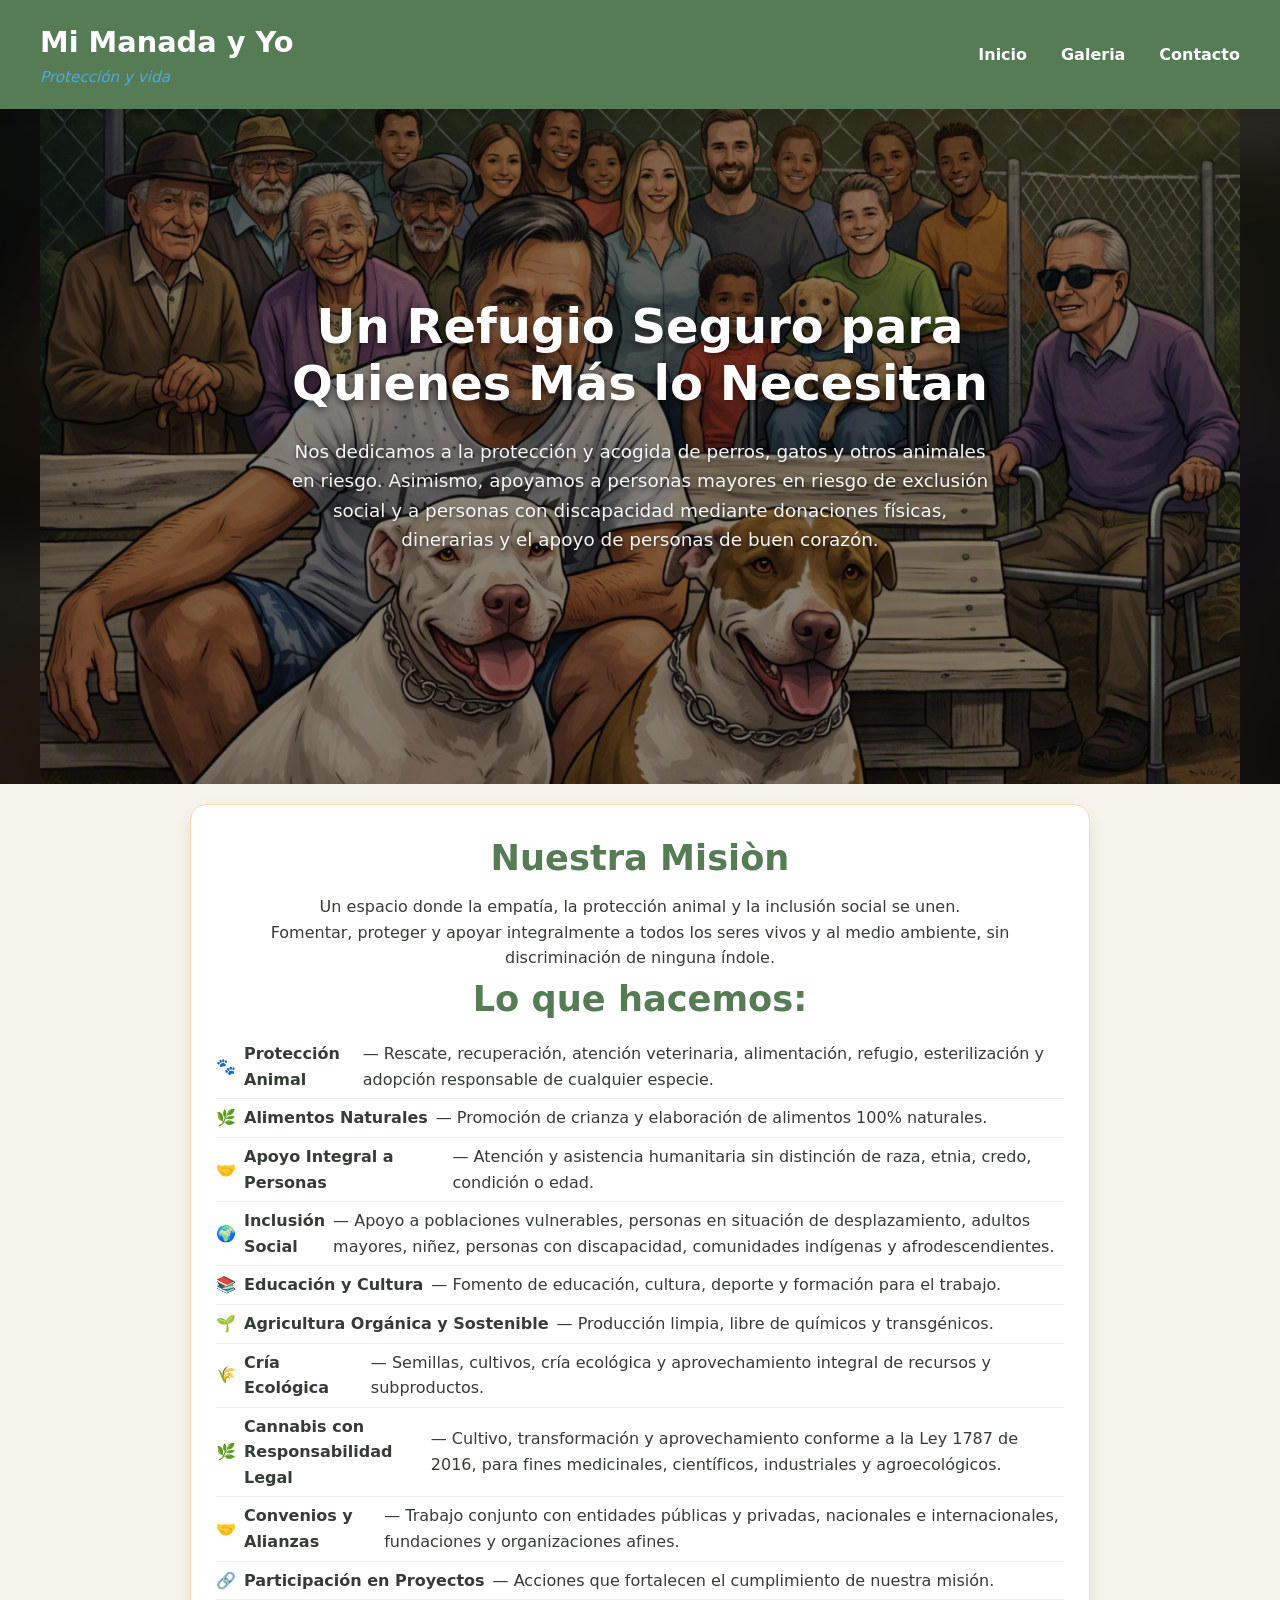
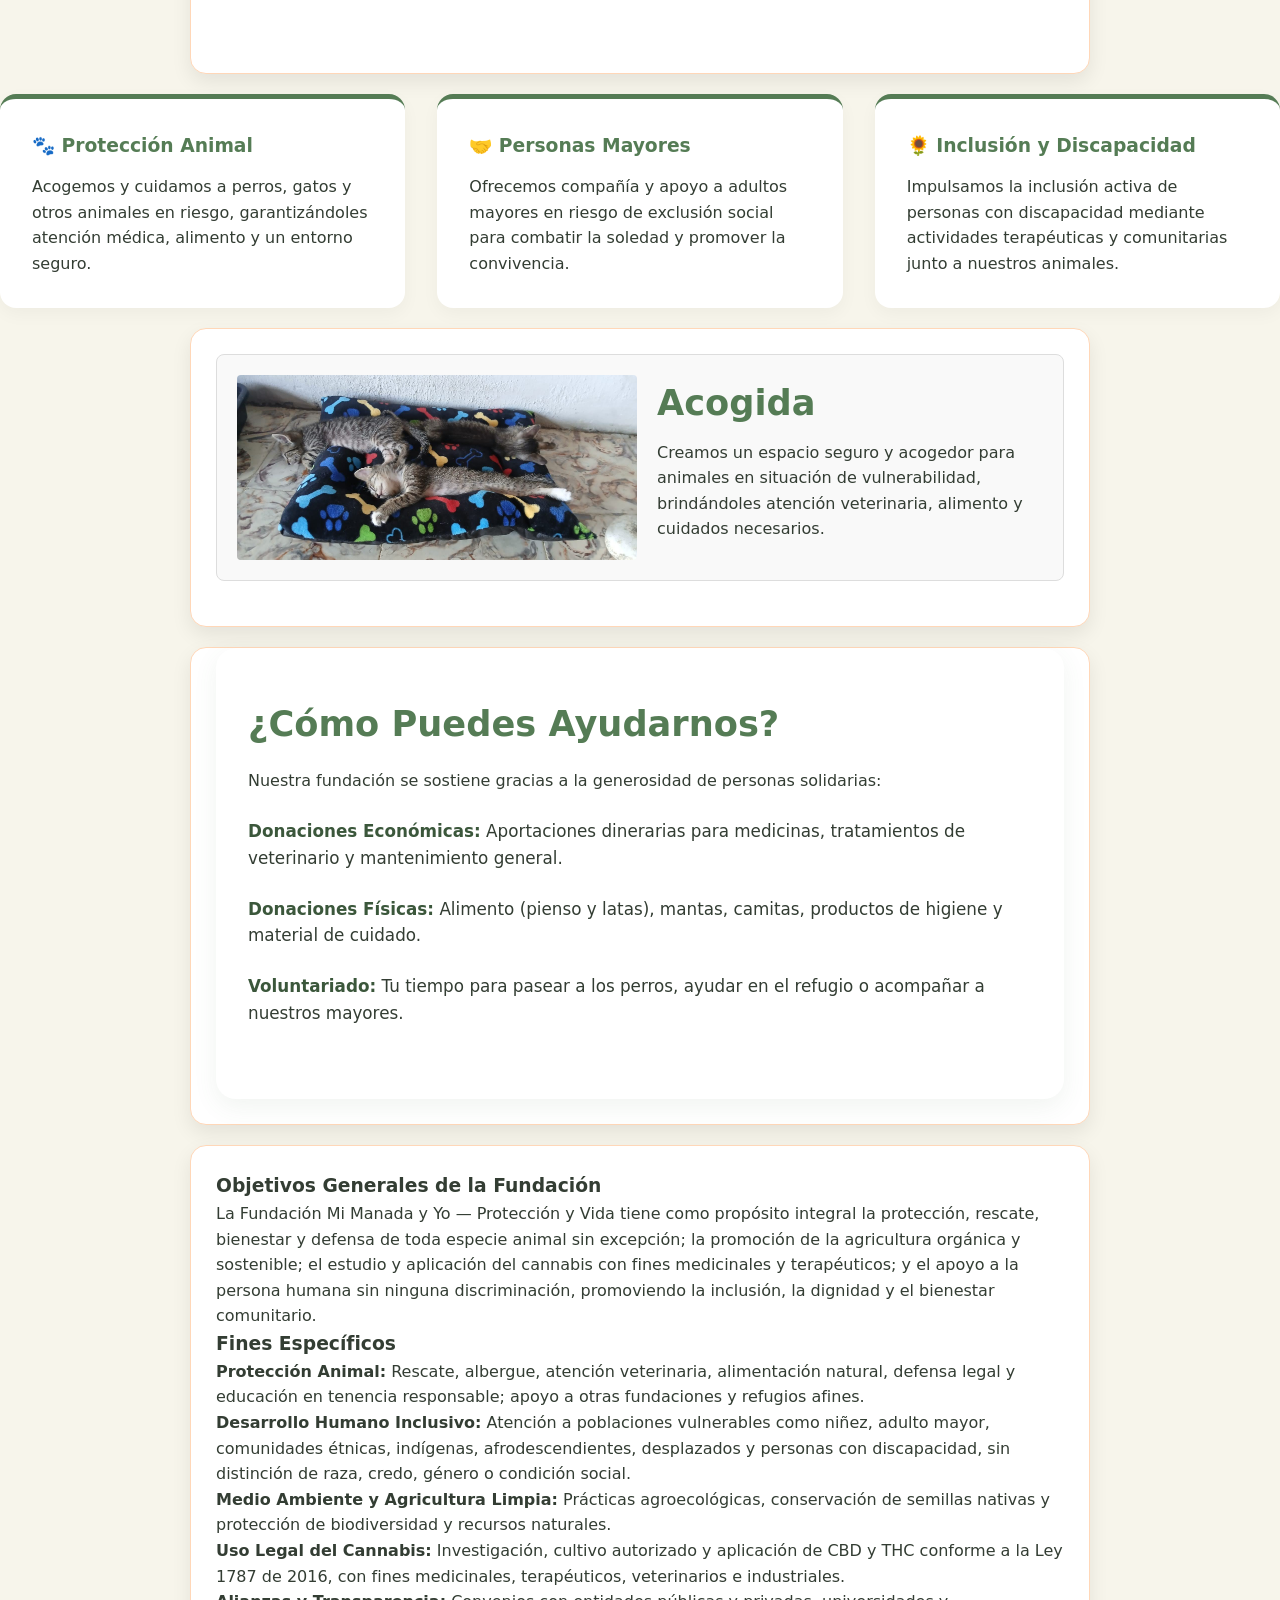
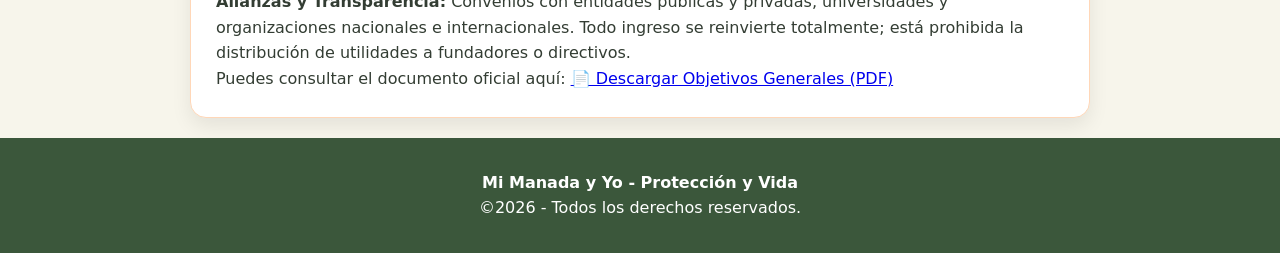
<file: index.html>
<!DOCTYPE html>
<html lang="es">
<head>
    <meta charset="UTF-8">
    <meta name="viewport" content="width=device-width, initial-scale=1.0">
    <title>Mi Manada y Yo — Protección y vida</title>
    <style>
        :root {
            --primary-color: #557c55;    /* Verde sabio */
            --primary-dark: #3b573b;
            --secondary-color: #f7f5eb;  /* Crema acogedor */
            --accent-color: #d87040;     /* Terracota cálido */
            --accent-hover: #c25e30;
            --card-bg: #ffffff;
            --text-color: #333d33;
            --text-light: #667066;
        }

        * {
            box-sizing: border-box;
            margin: 0;
            padding: 0;
        }

        body {
            font-family: 'Segoe UI', system-ui, -apple-system, sans-serif;
            color: var(--text-color);
            background-color: var(--secondary-color);
            line-height: 1.6;
            overflow-x: hidden;
        }

        /* NAVEGACIÓN SUPERIOR */
        header {
            background-color: var(--primary-color);
            color: white;
            padding: 1.2rem 2rem;
            position: sticky;
            top: 0;
            z-index: 100;
            box-shadow: 0 4px 12px rgba(0,0,0,0.1);
        }

        .header-container {
            max-width: 1200px;
            margin: 0 auto;
            display: flex;
            justify-content: space-between;
            align-items: center;
            flex-wrap: wrap;
            gap: 1rem;
        }

        .logo-container h1 {
            font-size: 1.8rem;
            font-weight: 700;
            margin: 0;
        }

        .logo-container p {
            font-size: 0.95rem;
            opacity: 0.9;
            font-style: italic;
            margin: 0;
            color: rgb(83, 174, 235);
        }

        nav a {
            color: white;
            text-decoration: none;
            margin-left: 1.8rem;
            font-weight: 600;
            transition: opacity 0.2s;
        }

        nav a:hover {
            opacity: 0.8;
        }

        /* PORTADA PRINCIPAL / HERO BANNER */
        .hero-banner {
            position: relative;
            width: 100%;
            min-height: 75vh;
            display: flex;
            justify-content: center;
            align-items: center;
            padding: 4rem 1.5rem;
            overflow: hidden;
            background-color: #1b261b;
        }

        /* FONDO DIFUMINADO PARA RELLENAR ESPACIOS SOBRANTES */
        .hero-bg-blur {
            position: absolute;
            top: 0;
            left: 0;
            width: 100%;
            height: 100%;
            background-image: url("imagen/portada.png");
            background-size: cover;
            background-position: center top;
            filter: blur(30px) brightness(0.4);
            transform: scale(1.1);
            z-index: 1;
        }

        /* FONDO PRINCIPAL SIN RECORTE (CONTAIN) */
        .hero-bg-full {
            position: absolute;
            top: 0;
            left: 0;
            width: 100%;
            height: 100%;
            background-image: url("imagen/fondo.png");
            background-size: contain; /* Garantiza que la imagen se vea 100% completa */
            background-position: center;
            background-repeat: no-repeat;
            z-index: 2;
        }

        /* CAPA OSCURA DE LECTURA */
        .hero-overlay {
            position: absolute;
            top: 0;
            left: 0;
            width: 100%;
            height: 100%;
            background-color: rgba(0, 0, 0, 0.45);
            z-index: 3;
        }

        .hero-container {
            position: relative;
            z-index: 4;
            max-width: 800px;
            width: 100%;
            display: flex;
            flex-direction: column;
            align-items: center;
            gap: 2.5rem;
            text-align: center;
        }

        .hero-text-content {
            color: white;
            padding: 1rem;
        }

        .subtitle-tag {
            display: inline-block;
            background-color: var(--accent-color);
            color: white;
            padding: 0.4rem 1.2rem;
            border-radius: 20px;
            font-size: 0.95rem;
            font-weight: 700;
            letter-spacing: 1px;
            margin-bottom: 1rem;
            text-transform: uppercase;
        }

        .hero-text-content h2 {
            color: white;
            font-size: clamp(2rem, 5vw, 3rem);
            font-weight: 800;
            line-height: 1.2;
            margin-bottom: 1.5rem;
            text-shadow: 0 3px 8px rgba(0,0,0,0.6);
        }

        .hero-text-content p {
            font-size: 1.15rem;
            color: rgba(255, 255, 255, 0.95);
            margin-bottom: 2.5rem;
            line-height: 1.6;
            max-width: 700px;
            margin-left: auto;
            margin-right: auto;
            text-shadow: 0 2px 4px rgba(0,0,0,0.6);
            
        }

       

        .btn-primary:hover {
            background-color: var(--accent-hover);
            transform: translateY(-3px);
            box-shadow: 0 6px 20px rgba(216, 112, 64, 0.5);
        }

        /* SECCIONES DE CONTENIDO */
        .container {
           
    background: #ffffff;
    padding: 25px;
    border-radius: 16px;
    margin: 20px auto;
    max-width: 900px;
    border: 1px solid #ffd7b8;
    box-shadow: 0 8px 20px rgba(0,0,0,0.08);
}

        

        .section-header {
            text-align: center;
            margin-bottom: 3rem;
        }

        .section-header h2 {
            color: var(--primary-color);
            font-size: 2.2rem;
            margin-bottom: 0.5rem;
        }

        .cards-grid {
            display: grid;
            grid-template-columns: repeat(auto-fit, minmax(280px, 1fr));
            gap: 2rem;
        }

        .card {
            background: var(--card-bg);
            border-radius: 16px;
            padding: 2rem;
            box-shadow: 0 6px 18px rgba(0,0,0,0.04);
            border-top: 5px solid var(--primary-color);
        }

        .card h3 {
            color: var(--primary-color);
            margin-bottom: 0.8rem;
        }

        .help-box {
            background-color: white;
            border-radius: 20px;
            padding: 3rem 2rem;
            box-shadow: 0 8px 24px rgba(74, 112, 74, 0.08);
        }

        .help-list {
            list-style: none;
            margin-top: 1.5rem;
        }

        .help-list li {
            margin-bottom: 1.5rem;
            font-size: 1.05rem;
        }

        .help-list strong {
            color: var(--primary-dark);
        }

        footer {
            background-color: var(--primary-dark);
            color: white;
            text-align: center;
            padding: 2rem 1rem;
        }
        
  /* Estilos para el contenedor principal */
  .contenedor-bloque {
    display: flex;
    flex-wrap: wrap; /* Permite que los elementos se envuelvan en pantallas pequeñas */
    gap: 20px; /* Espaciado entre la imagen y el texto */
    margin-bottom: 20px;
    background-color: #f9f9f9;
    border: 1px solid #ddd;
    border-radius: 8px;
    padding: 20px;
  }

  /* Estilos para la imagen */
  .bloque-imagen {    
    max-width: 100%; /* Asegura que la imagen no exceda el contenedor */
    height: auto; /* Mantiene la proporción de aspecto */
    display: block;
    border-radius: 4px;
  }

  /* Estilos para el texto */
  .bloque-texto {
    flex: 1 1 300px; /* Tamaño base y capacidad de encogimiento/crecimiento */
  }
.bloque-imagen {
    width: 400px;      /* o el tamaño que quieras */
    height: auto;
    display: block;
}
.contenedor-bloque img {
    flex-shrink: 0;
}
.areas-list  {
    list-style: none;        /* Quita las viñetas */
    padding-left: 0;         /* Evita sangrías innecesarias */
    margin: 0;               /* Limpia el espacio exterior */
    text-align: left; 
}
.areas-list li {
    padding: 6px 0;          /* Espaciado entre ítems */
    display: flex;           /* Permite alinear iconos y texto */
    align-items: center;     /* Centra verticalmente */
    gap: 8px;                /* Espacio entre icono y texto */
    border-bottom: 1px solid #eee; /* Línea suave para orden visual */
}
.contenedor {
   
    background: #ffffff;
    padding: 25px;
    border-radius: 16px;
    margin: 20px auto;
    max-width: 900px;
    border: 1px solid #ffd7b8;
    box-shadow: 0 8px 20px rgba(0,0,0,0.08);
}


    </style>                      
</head>
<body>

    <header>
        <div class="header-container">
            <div class="logo-container">
                <h1>Mi Manada y Yo</h1>
                <p>Protección y vida</p>
            </div>
            <nav>
                <a href="index.html">Inicio</a>
                <a href="galeria.html">Galeria</a>
                <a href="slide.html">Contacto</a>
            </nav>
        </div>
    </header>

    <section id="inicio" class="hero-banner">
        <div class="hero-bg-blur"></div>
        <div class="hero-bg-full"></div>
        <div class="hero-overlay"></div>
        
        <div class="hero-container">
            <div class="hero-text-content">                
                <h2>Un Refugio Seguro para Quienes Más lo Necesitan</h2>
                <p>Nos dedicamos a la protección y acogida de perros, gatos y otros animales en riesgo. Asimismo, apoyamos a personas mayores en riesgo de exclusión social y a personas con discapacidad mediante donaciones físicas, dinerarias y el apoyo de personas de buen corazón.</p>
                
            </div>
        </div>
    </section>

    <section id="mision" class="container">
        <div class="section-header">
            <h2>Nuestra Misiòn</h2>
            <p>Un espacio donde la empatía, la protección animal y la inclusión social se unen. </p>          
 
<p>Fomentar, proteger y apoyar integralmente a todos los seres vivos y al medio ambiente, sin discriminación
de ninguna índole.</p>
<h2>Lo que hacemos: </h2>
 <ol class="areas-list">
        <li>
            🐾 <strong>Protección Animal</strong> — Rescate, recuperación, atención veterinaria,
            alimentación, refugio, esterilización y adopción responsable de cualquier especie.
        </li>

        <li>
            🌿 <strong>Alimentos Naturales</strong> — Promoción de crianza y elaboración de alimentos
            100% naturales.
        </li>

        <li>
            🤝 <strong>Apoyo Integral a Personas</strong> — Atención y asistencia humanitaria sin
            distinción de raza, etnia, credo, condición o edad.
        </li>

        <li>
            🌍 <strong>Inclusión Social</strong> — Apoyo a poblaciones vulnerables, personas en
            situación de desplazamiento, adultos mayores, niñez, personas con discapacidad,
            comunidades indígenas y afrodescendientes.
        </li>

        <li>
            📚 <strong>Educación y Cultura</strong> — Fomento de educación, cultura, deporte y
            formación para el trabajo.
        </li>

        <li>
            🌱 <strong>Agricultura Orgánica y Sostenible</strong> — Producción limpia, libre de
            químicos y transgénicos.
        </li>

        <li>
            🌾 <strong>Cría Ecológica</strong> — Semillas, cultivos, cría ecológica y aprovechamiento
            integral de recursos y subproductos.
        </li>

        <li>
            🌿 <strong>Cannabis con Responsabilidad Legal</strong> — Cultivo, transformación y
            aprovechamiento conforme a la Ley 1787 de 2016, para fines medicinales, científicos,
            industriales y agroecológicos.
        </li>

        <li>
            🤝 <strong>Convenios y Alianzas</strong> — Trabajo conjunto con entidades públicas y
            privadas, nacionales e internacionales, fundaciones y organizaciones afines.
        </li>

        <li>
            🔗 <strong>Participación en Proyectos</strong> — Acciones que fortalecen el cumplimiento
            de nuestra misión.
        </li>
    </ol>
</section>
  </p>         
        </div>

        <div class="cards-grid">
            <div class="card">
                <h3>🐾 Protección Animal</h3>
                <p>Acogemos y cuidamos a perros, gatos y otros animales en riesgo, garantizándoles atención médica, alimento y un entorno seguro.</p>
            </div>
            <div class="card">
                <h3>🤝 Personas Mayores</h3>
                <p>Ofrecemos compañía y apoyo a adultos mayores en riesgo de exclusión social para combatir la soledad y promover la convivencia.</p>
            </div>
            <div class="card">
                <h3>🌻 Inclusión y Discapacidad</h3>
                <p>Impulsamos la inclusión activa de personas con discapacidad mediante actividades terapéuticas y comunitarias junto a nuestros animales.</p>
            </div>
        </div>
    </section>

    <section id="mision" class="container">
<div class="contenedor-bloque">
                <img src="imagen/gato1.jpg" alt="Gato en un entorno de refugio animal, con una expresión tranquila y atenta; no se aprecia texto en la imagen." class="bloque-imagen">
    <div class="section-header bloque-texto" style="text-align: left; margin-bottom: 1rem;">
      <h2>Acogida</h2>
      <p>Creamos un espacio seguro y acogedor para animales en situación de vulnerabilidad, brindándoles atención veterinaria, alimento y cuidados necesarios.</p>
    </div>
  </div>
  </section>
    <section id="como-ayudar" class="container" style="padding-top: 0;">
        <div class="help-box">
            <div class="section-header" style="text-align: left; margin-bottom: 1rem;">
                <h2>¿Cómo Puedes Ayudarnos?</h2>
            </div>
            <p>Nuestra fundación se sostiene gracias a la generosidad de personas solidarias:</p>
            <ul class="help-list">
                <li><strong>Donaciones Económicas:</strong> Aportaciones dinerarias para medicinas, tratamientos de veterinario y mantenimiento general.</li>
                <li><strong>Donaciones Físicas:</strong> Alimento (pienso y latas), mantas, camitas, productos de higiene y material de cuidado.</li>
                <li><strong>Voluntariado:</strong> Tu tiempo para pasear a los perros, ayudar en el refugio o acompañar a nuestros mayores.</li>
            </ul>
        </div>
    </section>
    <div class="contenedor">
    <h3>Objetivos Generales de la Fundación</h3>

    <p>
        La Fundación Mi Manada y Yo — Protección y Vida tiene como propósito integral la 
        protección, rescate, bienestar y defensa de toda especie animal sin excepción; la 
        promoción de la agricultura orgánica y sostenible; el estudio y aplicación del cannabis 
        con fines medicinales y terapéuticos; y el apoyo a la persona humana sin ninguna 
        discriminación, promoviendo la inclusión, la dignidad y el bienestar comunitario.
    </p>

    <h3>Fines Específicos</h3>

    <p><strong>Protección Animal:</strong> Rescate, albergue, atención veterinaria, alimentación natural, 
    defensa legal y educación en tenencia responsable; apoyo a otras fundaciones y refugios afines.</p>

    <p><strong>Desarrollo Humano Inclusivo:</strong> Atención a poblaciones vulnerables como niñez, 
    adulto mayor, comunidades étnicas, indígenas, afrodescendientes, desplazados y personas 
    con discapacidad, sin distinción de raza, credo, género o condición social.</p>

    <p><strong>Medio Ambiente y Agricultura Limpia:</strong> Prácticas agroecológicas, conservación de 
    semillas nativas y protección de biodiversidad y recursos naturales.</p>

    <p><strong>Uso Legal del Cannabis:</strong> Investigación, cultivo autorizado y aplicación de CBD y THC 
    conforme a la Ley 1787 de 2016, con fines medicinales, terapéuticos, veterinarios e 
    industriales.</p>

    <p><strong>Alianzas y Transparencia:</strong> Convenios con entidades públicas y privadas, universidades 
    y organizaciones nacionales e internacionales. Todo ingreso se reinvierte totalmente; está 
    prohibida la distribución de utilidades a fundadores o directivos.</p>

    <p>
        Puedes consultar el documento oficial aquí:  
        <a href="documentos/objetivos generales.pdf" target="_blank">📄 Descargar Objetivos Generales (PDF)</a>
    </p>
</div>

    <footer>
        <p>  <strong>Mi Manada y Yo - Protección y Vida</strong> </p>
        <p>&copy;2026 - Todos los derechos reservados.</p>
    </footer>        
           
                
</body>
</html>
</file>
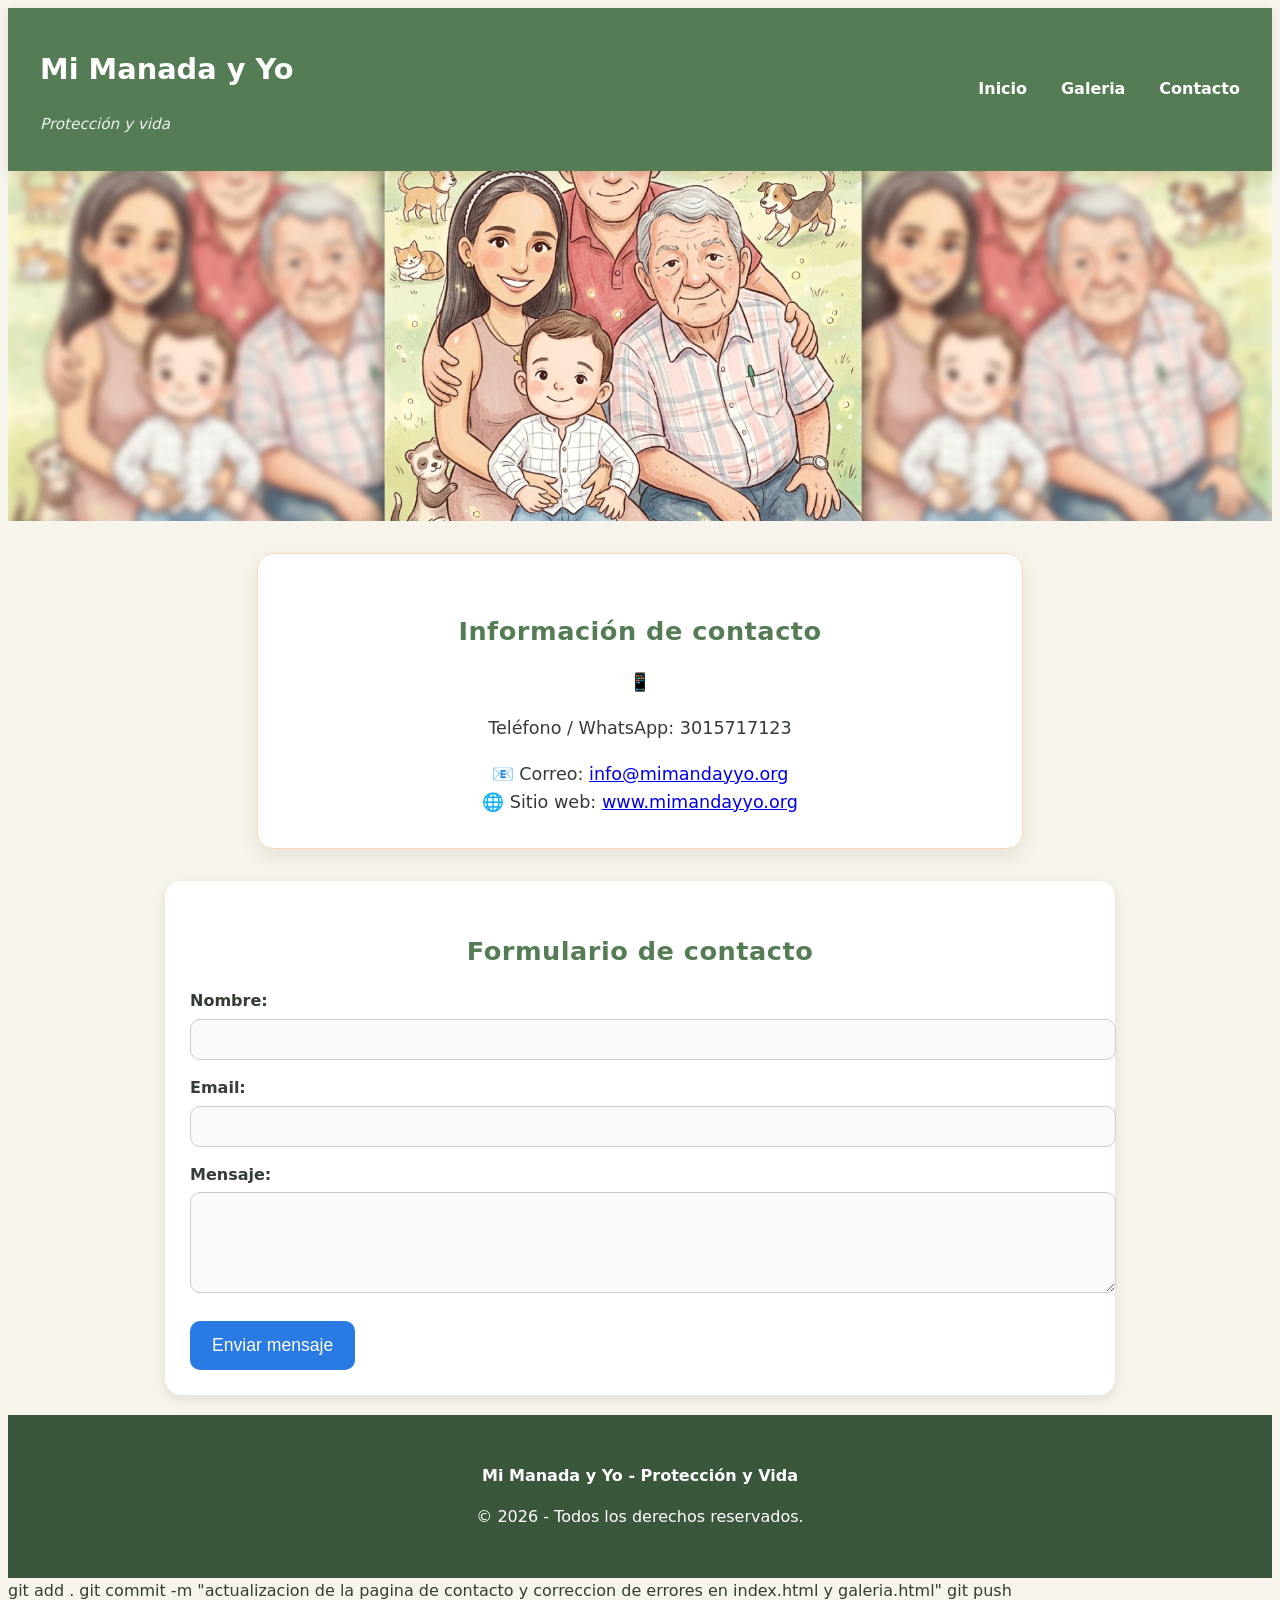
<file: slide.html>
<!DOCTYPE html>
<html lang="es">
<head>
    <meta charset="UTF-8">
    <meta name="viewport" content="width=device-width, initial-scale=1.0">
    <title>Mi Manada y Yo — Protección y vida</title>
    <style>
        :root {
            --primary-color: #557c55;    /* Verde sabio */
            --primary-dark: #3b573b;
            --secondary-color: #f7f5eb;  /* Crema acogedor */
            --accent-color: #d87040;     /* Terracota cálido */
            --accent-hover: #c25e30;
            --card-bg: #ffffff;
            --text-color: #333d33;
            --text-light: #667066;
        }

         
            
        body {
            font-family: 'Segoe UI', system-ui, -apple-system, sans-serif;
            color: var(--text-color);
            background-color: var(--secondary-color);
            line-height: 1.6;
            overflow-x: hidden;
        }

        /* NAVEGACIÓN SUPERIOR */
        header {
            background-color: var(--primary-color);
            color: white;
            padding: 1.2rem 2rem;
            position: sticky;
            top: 0;
            z-index: 100;
            box-shadow: 0 4px 12px rgba(0,0,0,0.1);
        }

        .header-container {
            max-width: 1200px;
            margin: 0 auto;
            display: flex;
            justify-content: space-between;
            align-items: center;
            flex-wrap: wrap;
            gap: 1rem;
        }

        .logo-container h1 {
            font-size: 1.8rem;
            font-weight: 700;
        }

        .logo-container p {
            font-size: 0.95rem;
            opacity: 0.9;
            font-style: italic;
        }

        nav a {
            color: white;
            text-decoration: none;
            margin-left: 1.8rem;
            font-weight: 600;
            transition: opacity 0.2s;
        }

        nav a:hover {
            opacity: 0.8;
        }    

        .btn-primary {
            display: inline-block;
            background-color: var(--accent-color);
            color: white;
            padding: 1rem 2.2rem;
            text-decoration: none;
            border-radius: 30px;
            font-weight: 700;
            box-shadow: 0 4px 15px rgba(216, 112, 64, 0.4);
            transition: all 0.3s ease;
        }

        .btn-primary:hover {
            background-color: var(--accent-hover);
            transform: translateY(-3px);
        }

       
        footer {
            background-color: var(--primary-dark);
            color: white;
            text-align: center;
            padding: 2rem 1rem;
        }
    


 /*================================
   CONTENEDORES CON SOMBRA
   ================================ */

.contact-info,
.contact-form,
.contenedor {
    background: #ffffff;
    padding: 25px;
    border-radius: 16px;
    margin: 20px auto;
    max-width: 900px;
    box-shadow: 0 4px 12px rgba(0,0,0,0.10);
}

/* ================================
   FORMULARIO
   ================================ */

.contact-form label {
    display: block;
    margin-top: 15px;
    font-weight: bold;
}

.contact-form input,
.contact-form textarea {
    width: 100%;
    padding: 12px;
    margin-top: 5px;
    border-radius: 10px;
    border: 1px solid #ccc;
    background: #fafafa;
}

.contact-form button {
    margin-top: 20px;
    background: #2a7ae4;
    color: #fff;
    padding: 14px 22px;
    border: none;
    border-radius: 10px;
    font-size: 1.1rem;
    cursor: pointer;
    transition: 0.3s;
}

.contact-form button:hover {
    background: #1e5fb3;
    transform: translateY(-2px);
    box-shadow: 0 4px 10px rgba(42,122,228,0.4);
}
 h3 {
  text-align: center;
  color: #557c55;
  font-size: 1.6rem;
  letter-spacing: 0.5px;
  margin-bottom: 1rem;
}
.contact-info { 
    
    font-size: 1.1rem; 
    color: #333d33; 
     background: #ffffff;
  padding: 2rem;
  border-radius: 16px;
  border: 1px solid #ffd7b8;
  max-width: 700px;
  margin: 2rem auto; /* ESTO LO CENTRA */
  text-align: center;
  box-shadow: 0 8px 20px rgba(0,0,0,0.08);    
}
.contact-info ul {
  list-style: none; /* ESTO QUITA LAS VIÑETAS */
  padding: 0;
  margin: 0;
}
.portada-slider {
    position: relative;
    width: 100%;
    height: 350px;
    overflow: hidden;
}

.portada-slider .slide {
    position: absolute;
    width: 100%;
    height: 100%;
    animation: fade 12s infinite;
}

.portada-slider .slide:nth-child(1) { animation-delay: 0s; }
.portada-slider .slide:nth-child(2) { animation-delay: 4s; }
.portada-slider .slide:nth-child(3) { animation-delay: 8s; }

.portada-slider img {
    width: 100%;
    height: 100%;
    object-fit: cover;
}

@keyframes fade {
    0% { opacity: 0; }
    10% { opacity: 1; }
    30% { opacity: 1; }
    40% { opacity: 0; }
    100% { opacity: 0; }
}

    </style>
</head>
<body>

    <header>
        <div class="header-container">
            <div class="logo-container">
                <h1>Mi Manada y Yo</h1>
                <p>Protección y vida</p>
            </div>
            <nav>
                <a href="index.html">Inicio</a>
                <a href="galeria.html">Galeria</a>
                <a href="slide.html">Contacto</a>
            </nav>
        </div>
   
    </header>
    <div class="portada-slider">
    <div class="slide"><img src="imagen/perro5.jpg" alt=""></div>
    <div class="slide"><img src="imagen/ayuda_social.png" alt=""></div>
    <div class="slide"><img src="imagen/manada1.png" alt=""></div>
</div>

<!-- CONTENIDO -->
<div class="contact-info">
    <h3>Información de contacto</h3>
    <ul>
    <li><span class="icono">📱</span><p>Teléfono / WhatsApp: 3015717123</p></li>
    <li><span class="icono">📧</span> Correo: <a href="mailto:info@mimandayyo.org">info@mimandayyo.org</a></li>
    <li><span class="icono">🌐</span> Sitio web: <a href="https://www.mimandayyo.org">www.mimandayyo.org</a></li>
  </ul>
</div>

<div class="contact-form">
    <h3>Formulario de contacto</h3>

    <form action="https://formsubmit.co/info@mimandayyo.org" method="POST">
        <input type="hidden" name="_captcha" value="false">
        <input type="hidden" name="_next" value="gracias.html">

        <label>Nombre:</label>
        <input type="text" name="nombre" required>

        <label>Email:</label>
        <input type="email" name="email" required>

        <label>Mensaje:</label>
        <textarea name="mensaje" rows="5" required></textarea>

        <button type="submit">Enviar mensaje</button>
    </form>
</div>            
    <footer>
        <p> <strong> Mi Manada y Yo - Protección y Vida</strong> </p>
        <p>&copy; 2026 - Todos los derechos reservados.</p>
    </footer>
      
</body>
git add .
git commit -m "actualizacion de la pagina de contacto y correccion de errores en index.html y galeria.html"
git push


</html>
</file>
